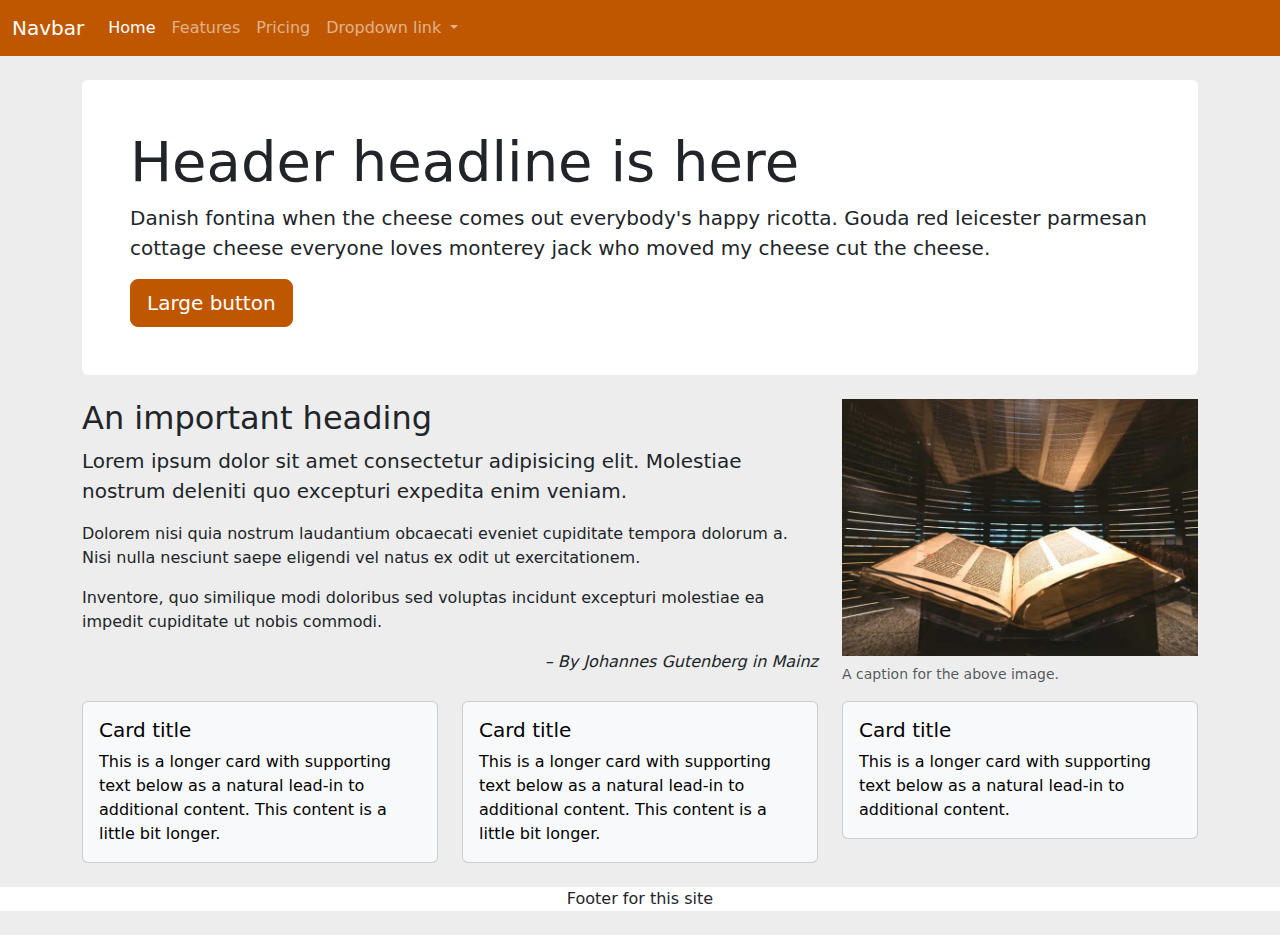
<file: docs/index.html>
<!DOCTYPE html>
<html class="no-js" lang="en">
<head>
  <title>Bootstrap 5 Layout</title>
  <meta http-equiv="x-ua-compatible" content="ie=edge">
  <meta name="viewport" content="width=device-width, initial-scale=1.0" />
  <link rel="stylesheet" href="css/styles.css">
</head>

<body>
  <!-- Content starts here -->
  <nav class="navbar navbar-expand-lg bg-primary" data-bs-theme="dark">
    <div class="container-fluid">
      <a class="navbar-brand" href="#">Navbar</a>
      <button class="navbar-toggler" type="button" data-bs-toggle="collapse" data-bs-target="#navbarNavDropdown" aria-controls="navbarNavDropdown" aria-expanded="false" aria-label="Toggle navigation">
        <span class="navbar-toggler-icon"></span>
      </button>
      <div class="collapse navbar-collapse" id="navbarNavDropdown">
        <ul class="navbar-nav">
          <li class="nav-item">
            <a class="nav-link active" aria-current="page" href="#">Home</a>
          </li>
          <li class="nav-item">
            <a class="nav-link" href="#">Features</a>
          </li>
          <li class="nav-item">
            <a class="nav-link" href="#">Pricing</a>
          </li>
          <li class="nav-item dropdown">
            <a class="nav-link dropdown-toggle" href="#" role="button" data-bs-toggle="dropdown" aria-expanded="false">
              Dropdown link
            </a>
            <ul class="dropdown-menu">
              <li><a class="dropdown-item" href="#">Action</a></li>
              <li><a class="dropdown-item" href="#">Another action</a></li>
              <li><a class="dropdown-item" href="#">Something else here</a></li>
            </ul>
          </li>
        </ul>
      </div>
    </div>
  </nav>
  
  <div class="container">
    <header class="bg-white my-4 p-5 rounded">
      <h1 class="display-4">Header headline is here</h1>
      <p class="lead">Danish fontina when the cheese comes out everybody's happy ricotta. Gouda red leicester parmesan cottage cheese everyone loves monterey jack who moved my cheese cut the cheese.</p>
      <button type="button" class="btn btn-primary btn-lg">Large button</button>
    </header>
  </div>

  <section class="container">
    <div class="row">
      <div class="col-md-6 col-lg-8">
          <h2>An important heading</h2>
          <p class="lead">Lorem ipsum dolor sit amet consectetur adipisicing elit. Molestiae nostrum deleniti quo excepturi expedita enim veniam.</p>
          <p>Dolorem nisi quia nostrum laudantium obcaecati eveniet cupiditate tempora dolorum a. Nisi nulla nesciunt saepe eligendi vel natus ex odit ut exercitationem.</p>
          <p>Inventore, quo similique modi doloribus sed voluptas incidunt excepturi molestiae ea impedit cupiditate ut nobis commodi.</p>
          <p class="tagline">– By Johannes Gutenberg in Mainz</p>
      </div>
      <div class="col-md-6 col-lg-4">
        <figure class="figure">
          <img src="img/gutenberg.jpeg" class="figure-img img-fluid" alt="Guetenberg Bible">
          <figcaption class="figure-caption">A caption for the above image.</figcaption>
        </figure>
      </div>
    </div>
  </section>

  <div class="container">
    <div class="row row-cols-1 row-cols-md-3 g-4">
      <div class="col">
        <div class="card text-bg-light">
          <div class="card-body">
            <h5 class="card-title">Card title</h5>
            <p class="card-text">This is a longer card with supporting text below as a natural lead-in to additional content. This content is a little bit longer.</p>
          </div>
        </div>
      </div>
      <div class="col">
        <div class="card text-bg-light">
          <div class="card-body">
            <h5 class="card-title">Card title</h5>
            <p class="card-text">This is a longer card with supporting text below as a natural lead-in to additional content. This content is a little bit longer.</p>
          </div>
        </div>
      </div>
      <div class="col">
        <div class="card text-bg-light">
          <div class="card-body">
            <h5 class="card-title">Card title</h5>
            <p class="card-text">This is a longer card with supporting text below as a natural lead-in to additional content.</p>
          </div>
        </div>
      </div>
    </div>
  </div>

  <div class="card-footer text-center bg-white my-4">
    Footer for this site
  </div>

  <!-- Closing scripts here -->
  <script src="js/bootstrap.bundle.min.js"></script>
  </nav>
</body>
</html>
</file>
